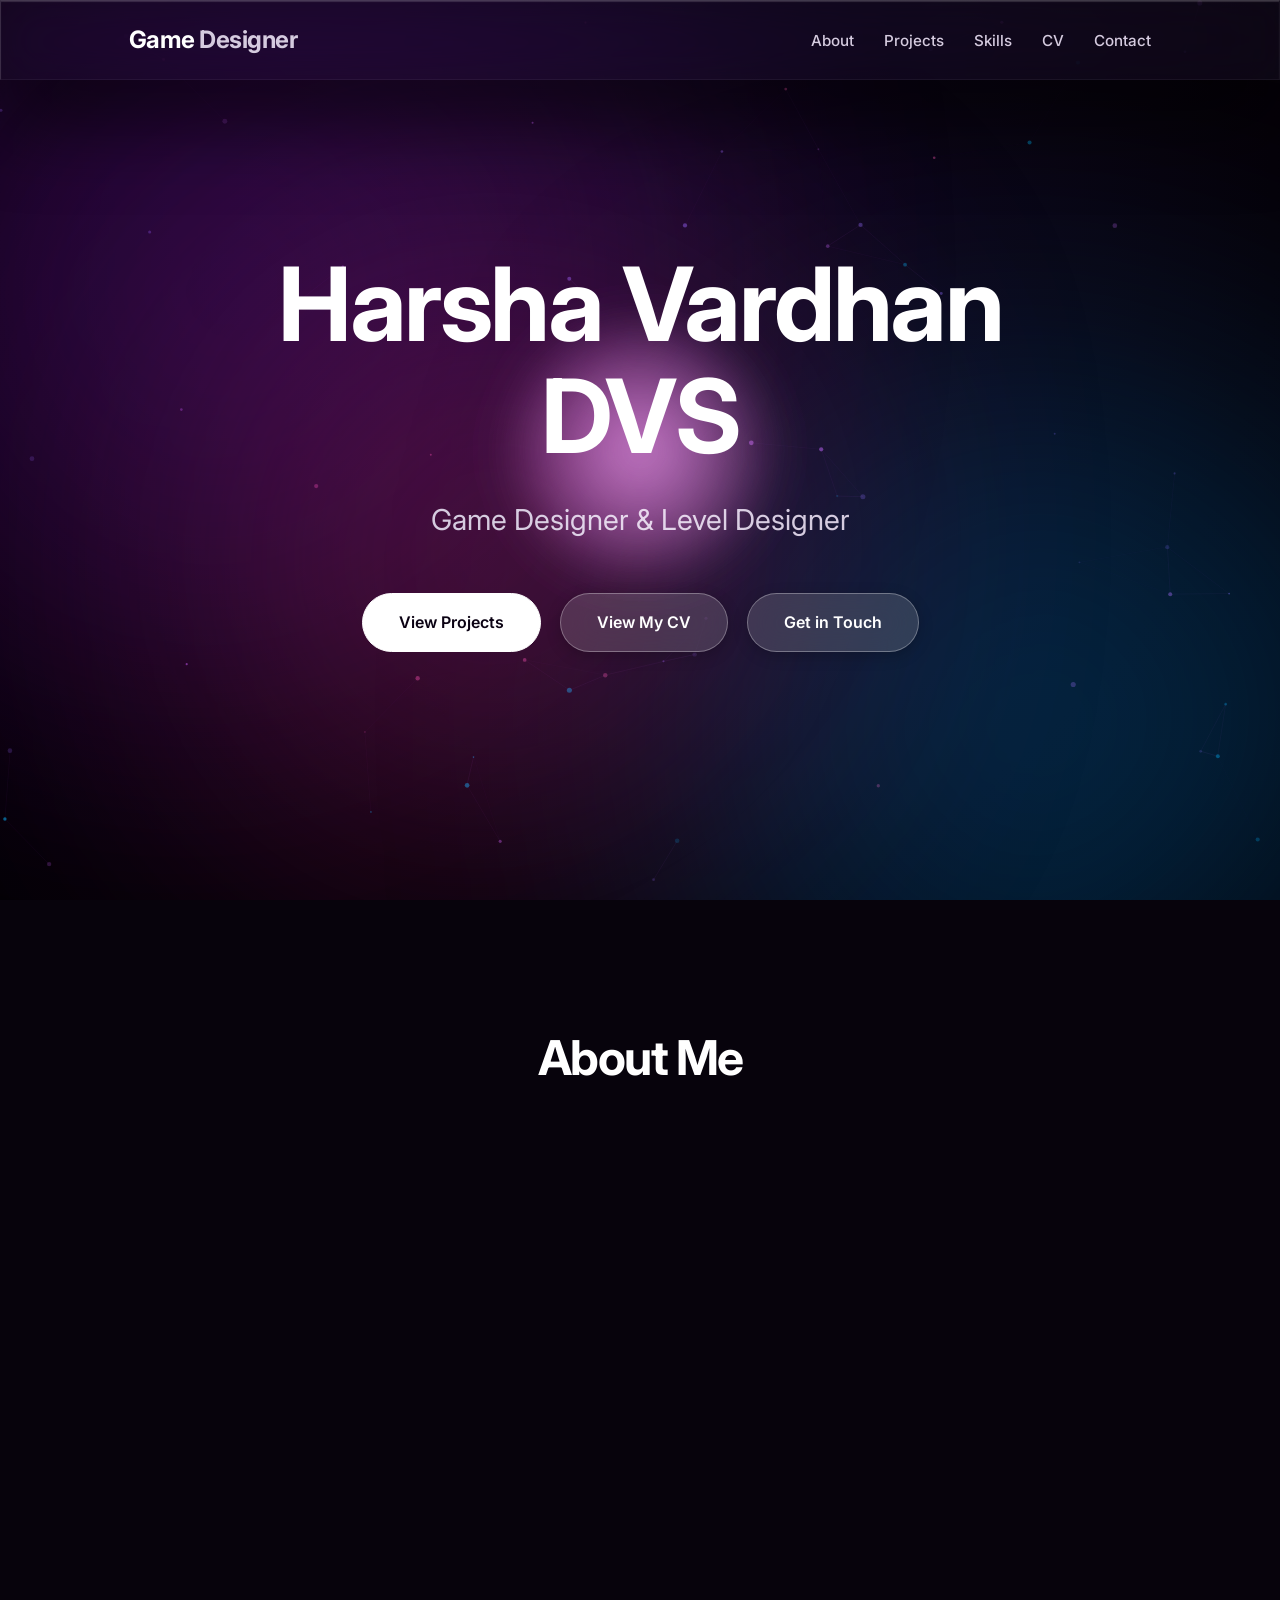
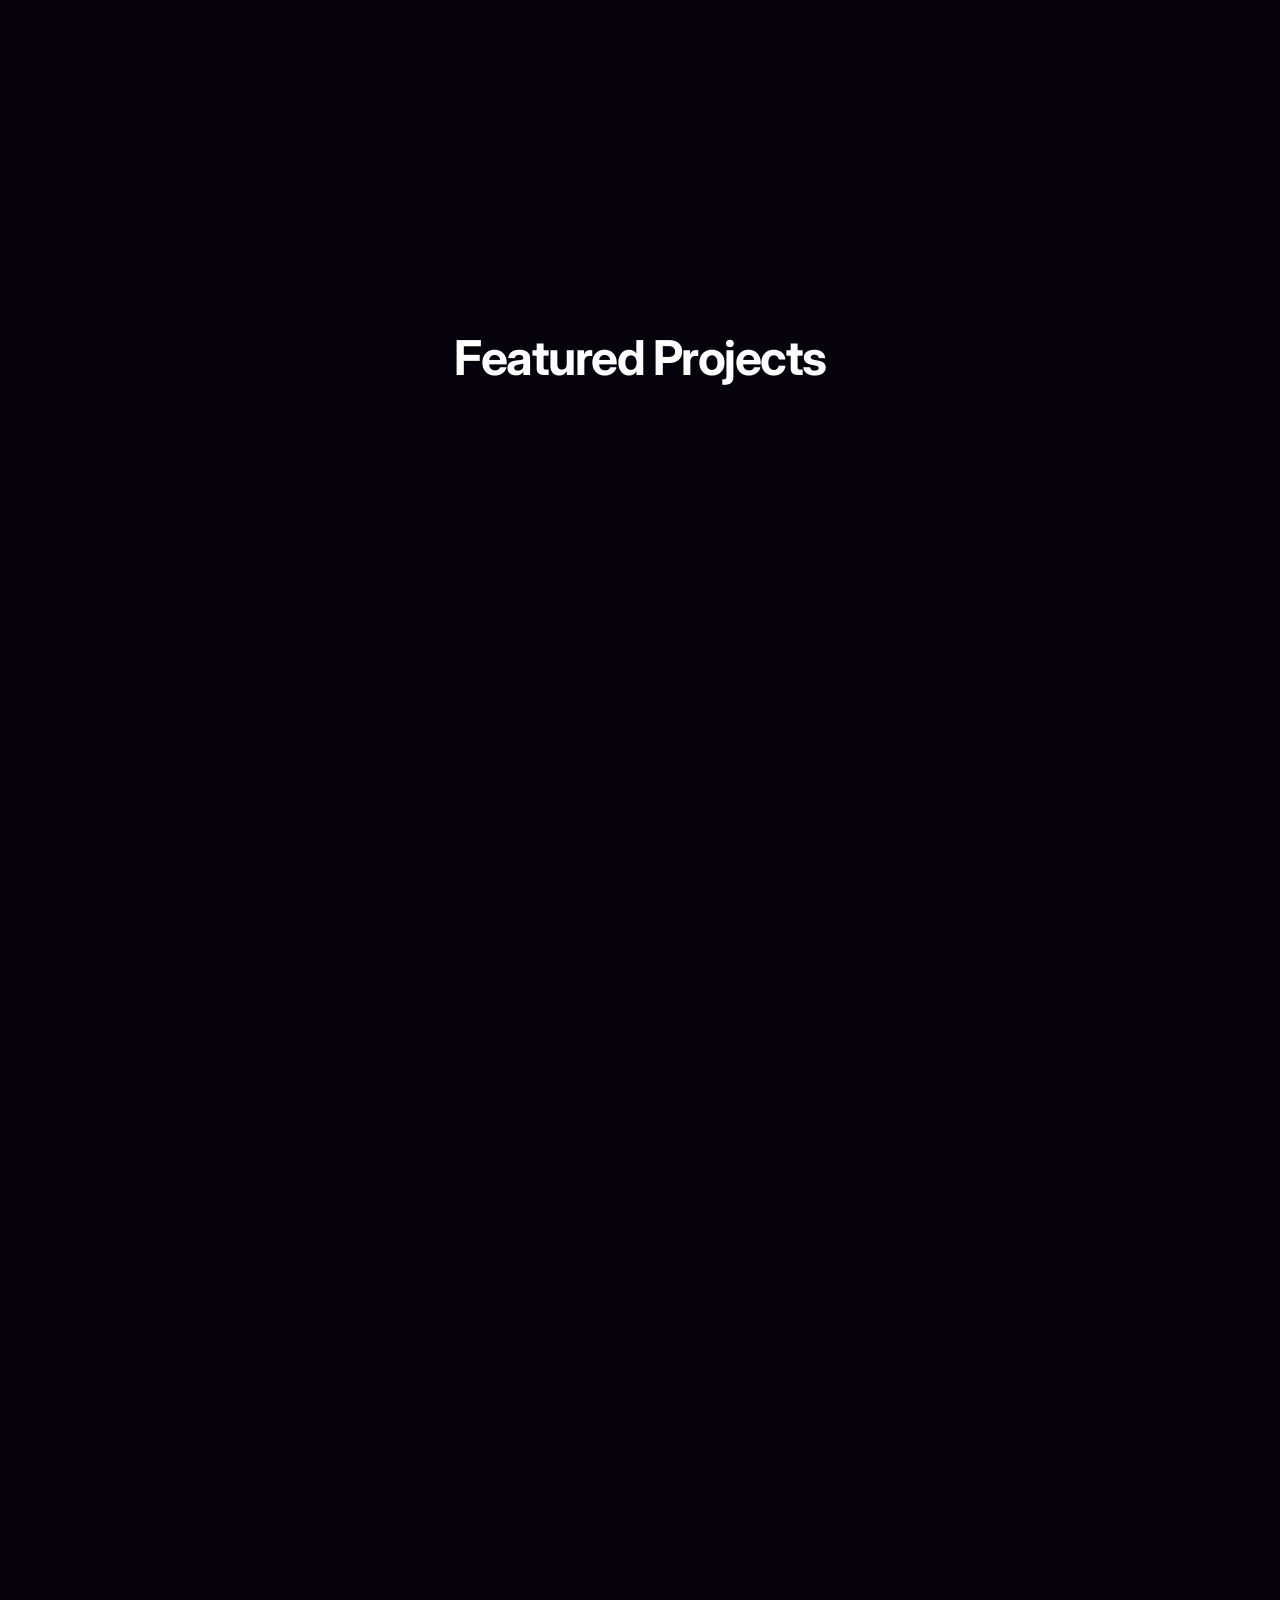
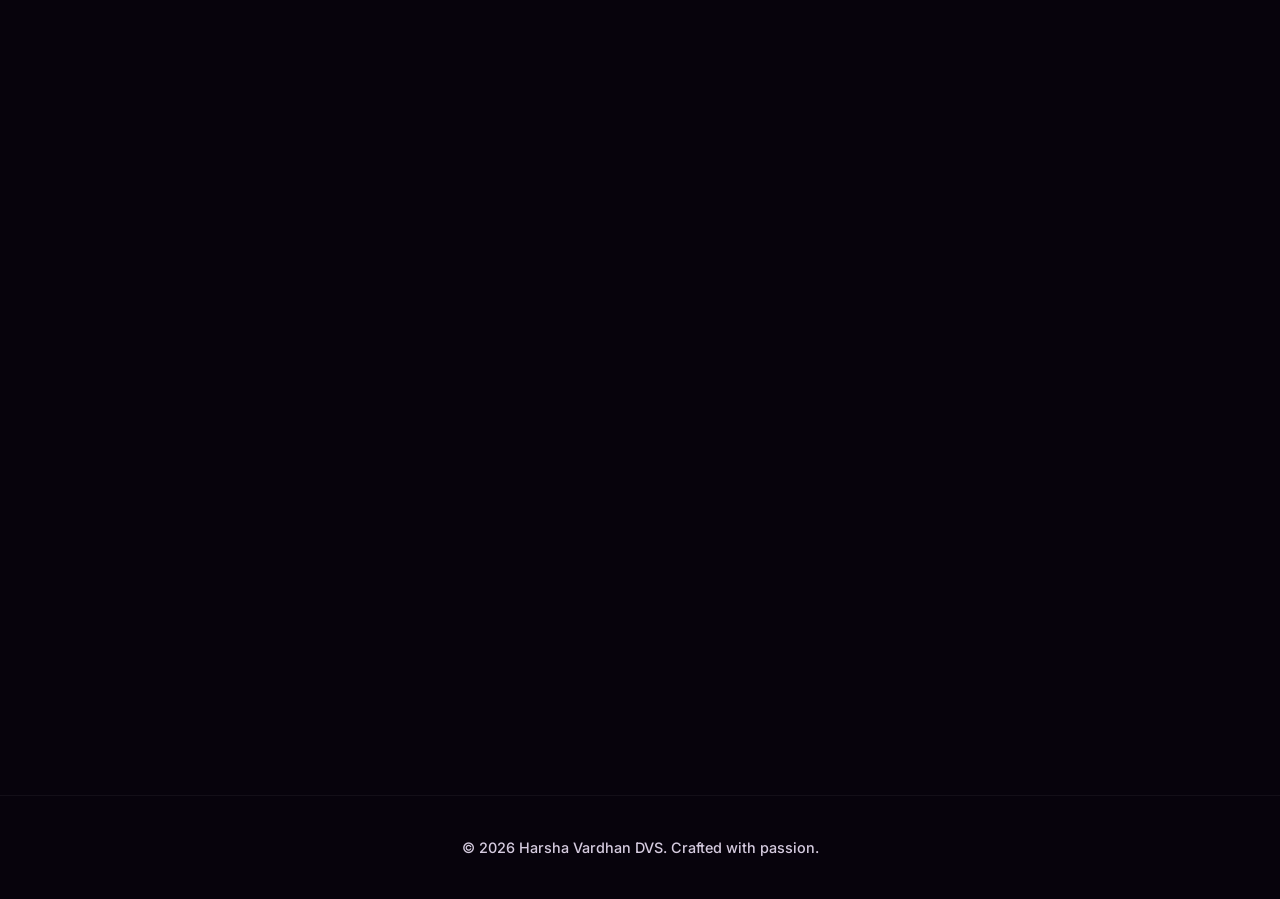
<file: index.html>
<!DOCTYPE html>
<html lang="en">
<head>
    <meta charset="UTF-8">
    <meta name="viewport" content="width=device-width, initial-scale=1.0">
    <title>Harsha Vardhan DVS - Game Designer Portfolio</title>
    <meta name="description" content="Professional portfolio of Harsha Vardhan DVS, Game Designer & Developer.">
    <!-- Clean minimal typography -->
    <link rel="preconnect" href="https://fonts.googleapis.com">
    <link rel="preconnect" href="https://fonts.gstatic.com" crossorigin>
    <link href="https://fonts.googleapis.com/css2?family=Inter:wght@200;300;400;500;600;700;800&display=swap" rel="stylesheet">
    <link rel="stylesheet" href="style.css">
    <script src="script.js" defer></script>
</head>
<body>
    <!-- Dynamic Live Background Theme -->
    <div class="bg-abstract">
        <canvas id="live-bg-canvas"></canvas>
        <div class="blob blob-1"></div>
        <div class="blob blob-2"></div>
        <div class="blob blob-3"></div>
    </div>

    <!-- Navigation -->
    <nav class="navbar glass">
        <div class="nav-content">
            <a href="#" class="logo">Game<span> Designer</span></a>
            <ul class="nav-links">
                <li><a href="#about">About</a></li>
                <li><a href="#projects">Projects</a></li>
                <li><a href="#skills">Skills</a></li>
                <li><a href="#cv">CV</a></li>
                <li><a href="#contact">Contact</a></li>
            </ul>
        </div>
    </nav>

    <!-- Main Content -->
    <main>
        <!-- Hero Section -->
        <section id="hero" class="hero-section">
            <div class="hero-content">
                <h1 class="title">Harsha Vardhan DVS</h1>
                <h2 class="subtitle">Game Designer &amp; Level Designer</h2>
                <div class="hero-cta">
                    <a href="#projects" class="btn btn-primary">View Projects</a>
                    <a href="#cv" class="btn btn-secondary">View My CV</a>
                    <a href="#contact" class="btn btn-secondary">Get in Touch</a>
                </div>
            </div>
        </section>

        <!-- About Section -->
        <section id="about" class="about-section">
            <div class="about-container">
                <h2 class="section-title">About Me</h2>
                <div class="about-content glass reveal">
                    <p>Hey there, I'm Harsha! I'm a Game Designer who truly loves bringing imaginary worlds to life. For me, there's nothing quite like the feeling of sculpting an engaging level or designing a core game mechanic that finally "clicks" and feels incredibly satisfying to play.</p>
                    <p>I thrive on turning creative ideas into tangible systems. Whether I'm sketching out a detailed Game Design Document or relentlessly iterating to get a level layout just right, my goal is always the same: creating unforgettable experiences for the player.</p>
                    <div class="about-stats">
                        <div class="stat-item">
                            <span class="stat-number">1+</span>
                            <span class="stat-label">Years Experience</span>
                        </div>
                        <div class="stat-item">
                            <span class="stat-number">3+</span>
                            <span class="stat-label">Featured Projects</span>
                        </div>
                    </div>
                </div>
            </div>
        </section>

        <!-- Projects Section -->
        <section id="projects" class="projects-section">
            <h2 class="section-title">Featured Projects</h2>
            <div class="projects-grid">
                <!-- Project 1: Rogue Doodles -->
                <div class="project-card glass reveal">
                    <div class="project-img">
                        
                    </div>
                    <div class="project-info">
                        <h3>Rogue Doodles</h3>
                        <p class="project-role">2D Concept Artist, Designer</p>
                        <p class="project-desc">A charming, character-driven aesthetic adventure. Focused on creative expression, unique art styles, and quirky design.</p>
                        <div class="project-card-actions">
                            <button onclick="openModal('modal-rogue')" class="btn btn-primary btn-sm">View Details</button>
                        </div>
                    </div>
                </div>

                <!-- Project 2: Road To Ninja -->
                <div class="project-card glass reveal" style="transition-delay: 0.1s;">
                    <div class="project-img">
                        <a href="https://itiskiruhere.itch.io/road-to-ninja" target="_blank" rel="noopener noreferrer" title="Play Road to Ninja on Itch.io">
                            <img src="assets/image.png" alt="Road To Ninja">
                        </a>
                    </div>
                    <div class="project-info">
                        <h3>Road To Ninja</h3>
                        <p class="project-role">Game Designer, Level Designer, Systems Designer</p>
                        <p class="project-desc">An intense action-adventure journey. Crafted complex level layouts, progression systems, and balanced combat mechanics.</p>
                        <div class="project-card-actions">
                            <button onclick="openModal('modal-ninja')" class="btn btn-primary btn-sm">View Details</button>
                            <a href="https://itiskiruhere.itch.io/road-to-ninja" target="_blank" rel="noopener noreferrer" class="btn btn-secondary btn-sm itch-btn">
                                🎮 Play on Itch.io ↗
                            </a>
                        </div>
                    </div>
                </div>

                <!-- Project 3: Roblox Platformer -->
                <div class="project-card glass reveal" style="transition-delay: 0.2s;">
                    <div class="project-img">
                        <a href="https://ro.blox.com/Ebh5?af_dp=roblox%3A%2F%2Fnavigation%2Fgame_details%3FgameId%3D10434198708&af_web_dp=https%3A%2F%2Fwww.roblox.com%2Fgames%2F90443095246234" target="_blank" rel="noopener noreferrer" title="Play on Roblox">
                            <img src="assets/Roblox%20Images/Screenshot%202026-10-07%20223259.png" alt="Roblox Platformer">
                        </a>
                    </div>
                    <div class="project-info">
                        <h3>Roblox Platformer</h3>
                        <p class="project-role">Game Designer, Level Designer</p>
                        <p class="project-desc">A fast-paced platforming experience crafted in Roblox Studio. Designed engaging obstacle courses and dynamic mechanics.</p>
                        <div class="project-card-actions">
                            <button onclick="openModal('modal-roblox')" class="btn btn-primary btn-sm">View Details</button>
                            <a href="https://ro.blox.com/Ebh5?af_dp=roblox%3A%2F%2Fnavigation%2Fgame_details%3FgameId%3D10434198708&af_web_dp=https%3A%2F%2Fwww.roblox.com%2Fgames%2F90443095246234" target="_blank" rel="noopener noreferrer" class="btn btn-secondary btn-sm roblox-btn">
                                🟥 Play on Roblox ↗
                            </a>
                        </div>
                    </div>
                </div>
            </div>
        </section>

        <!-- Skills Section -->
        <section id="skills" class="skills-section">
            <h2 class="section-title reveal">Skills &amp; Expertise</h2>
            <div class="skills-container">
                <div class="skills-category glass reveal" style="transition-delay: 0s;">
                    <h3>Game Engines</h3>
                    <ul class="skills-list">
                        <li>Unity 3D</li>
                        <li>Unreal Engine 5</li>
                        <li>Roblox Studio</li>
                    </ul>
                </div>
                <div class="skills-category glass reveal" style="transition-delay: 0.1s;">
                    <h3>Design &amp; Documentation</h3>
                    <ul class="skills-list">
                        <li>System Design &amp; Balancing</li>
                        <li>Level &amp; Spatial Design</li>
                        <li>Game Design Documents (GDD)</li>
                    </ul>
                </div>
            </div>
        </section>

        <!-- CV / Resume Section -->
        <section id="cv" class="cv-section">
            <div class="cv-container">
                <h2 class="section-title reveal">Curriculum Vitae</h2>
                <p class="cv-subtitle reveal">Harsha Vardhan DVS &mdash; Game Designer &amp; Level Designer</p>

                <div class="cv-actions reveal">
                    <a href="assets/DVS%20Harsha%20Vardhan%20%20Resume.pdf" download="DVS_Harsha_Vardhan_Resume.pdf" class="btn btn-primary">
                        <svg width="18" height="18" viewBox="0 0 24 24" fill="none" stroke="currentColor" stroke-width="2.5" style="vertical-align: middle; margin-right: 6px;"><path d="M21 15v4a2 2 0 0 1-2 2H5a2 2 0 0 1-2-2v-4"/><polyline points="7 10 12 15 17 10"/><line x1="12" y1="15" x2="12" y2="3"/></svg>
                        Download PDF Resume
                    </a>
                    <a href="assets/DVS%20Harsha%20Vardhan%20%20Resume.pdf" target="_blank" rel="noopener noreferrer" class="btn btn-secondary">
                        <svg width="18" height="18" viewBox="0 0 24 24" fill="none" stroke="currentColor" stroke-width="2.5" style="vertical-align: middle; margin-right: 6px;"><path d="M18 13v6a2 2 0 0 1-2 2H5a2 2 0 0 1-2-2V8a2 2 0 0 1 2-2h6"/><polyline points="15 3 21 3 21 9"/><line x1="10" y1="14" x2="21" y2="3"/></svg>
                        View Full PDF ↗
                    </a>
                </div>

                <div class="cv-grid">
                    <!-- Left Column: Interactive PDF Preview Container -->
                    <div class="cv-preview-card glass reveal">
                        <div class="cv-preview-header">
                            <div class="cv-dots">
                                <span class="dot red"></span>
                                <span class="dot yellow"></span>
                                <span class="dot green"></span>
                            </div>
                            <span class="cv-filename">DVS Harsha Vardhan Resume.pdf</span>
                        </div>
                        <div class="cv-embed-container">
                            <iframe src="assets/DVS%20Harsha%20Vardhan%20%20Resume.pdf#toolbar=0" title="Harsha Vardhan Resume PDF" width="100%" height="620px">
                                <div class="pdf-fallback">
                                    <p>Your browser doesn't support direct PDF preview.</p>
                                    <a href="assets/DVS%20Harsha%20Vardhan%20%20Resume.pdf" target="_blank" class="btn btn-primary">Open PDF Document</a>
                                </div>
                            </iframe>
                        </div>
                    </div>

                    <!-- Right Column: Personal Design Overview -->
                    <div class="cv-summary-card glass reveal" style="transition-delay: 0.15s;">
                        <div class="cv-human-header">
                            <h3>Design Philosophy &amp; Practice</h3>
                            <span class="cv-status-dot"></span>
                        </div>

                        <div class="cv-human-content">
                            <p class="cv-lead-text">
                                As a Game Designer &amp; Level Designer, I bridge the gap between creative vision and executable mechanics. I focus on sculpting level pacing, verticality, movement feel, and gameplay flow that keeps players immersed.
                            </p>

                            <div class="cv-craft-section">
                                <h4>What I Do</h4>
                                <ul class="cv-craft-list">
                                    <li><strong>Level &amp; Spatial Design:</strong> Crafting intuitive environments, line-of-sight cues, combat encounter blockouts, and verticality flow.</li>
                                    <li><strong>Mechanics &amp; Systems Tuning:</strong> Balancing player progression loops, movement dynamics, and game economy values.</li>
                                    <li><strong>GDD Specification:</strong> Writing comprehensive Game Design Documents, logic flow diagrams, and feature specs ready for programming teams.</li>
                                </ul>
                            </div>
                        </div>
                    </div>
                </div>
            </div>
        </section>

        <!-- Contact Section -->
        <section id="contact" class="contact-section">
            <div class="contact-container glass reveal">
                <h2 class="section-title">Let's Connect</h2>
                <p class="contact-text">Currently open for new opportunities to craft amazing games.</p>
                <a href="mailto:dvsharsha1024@gmail.com" class="btn btn-primary">Email Me</a>
                <a href="https://www.linkedin.com/in/harsha-vardhan-dvs-038a6a395" target="_blank" rel="noopener noreferrer" class="btn btn-secondary">LinkedIn</a>
            </div>
        </section>
        
    </main>
    <footer class="footer">
        <p>&copy; 2026 Harsha Vardhan DVS. Crafted with passion.</p>
    </footer>

    <!-- Modals -->
    <!-- Modal 1: Rogue Doodles -->
    <div id="modal-rogue" class="modal-overlay" onclick="closeModal(event, 'modal-rogue')">
        <div class="modal-content glass">
            <span class="close-btn" onclick="closeModal(event, 'modal-rogue')">&times;</span>
            <h2 class="section-title" style="margin-bottom: 20px;">Rogue Doodles</h2>
            <p class="project-role" style="text-align: center;">2D Concept Artist, Designer</p>
            <p class="modal-desc" style="text-align: center;">A deep dive into the creative process of Rogue Doodles. The art direction was focused on hand-drawn, sketch-like visuals combined with fluid 2D rigs. Here are some early concepts and placeholder environments.</p>
            <div class="gallery-wrapper">
                <button class="gallery-btn prev" onclick="scrollGallery(-1, this)">&lsaquo;</button>
                <div class="modal-gallery">
                    <img src="assets/Main Character.png" alt="Main Character">
                    <img src="assets/Balloon Enemy.png" alt="Balloon Enemy">
                    <img src="assets/Cursed Chalk Monster.png" alt="Cursed Chalk Monster">
                    <img src="assets/Sad Sand Castle Enemy.png" alt="Sad Sand Castle Enemy">
                    <img src="assets/Chalk Hand Gun.png" alt="Chalk Hand Gun">
                    <img src="assets/Ink Blob.png" alt="Ink Blob">
                    <img src="assets/Ink or Paint Brush.png" alt="Ink or Paint Brush">
                    <img src="assets/Mop Weapon.png" alt="Mop Weapon">
                    <img src="assets/Pencil Weapon.png" alt="Pencil Weapon">
                    <img src="assets/Large Experience Orb.png" alt="Large Experience Orb">
                    <img src="assets/Medium Experience Orb.png" alt="Medium Experience Orb">
                </div>
                <button class="gallery-btn next" onclick="scrollGallery(1, this)">&rsaquo;</button>
            </div>
        </div>
    </div>

    <!-- Modal 2: Road to Ninja -->
    <div id="modal-ninja" class="modal-overlay" onclick="closeModal(event, 'modal-ninja')">
        <div class="modal-content glass">
            <span class="close-btn" onclick="closeModal(event, 'modal-ninja')">&times;</span>
            <h2 class="section-title" style="margin-bottom: 15px;">Road To Ninja</h2>
            <p class="project-role" style="text-align: center;">Game Designer, Level Designer, Systems Designer</p>
            <p class="modal-desc" style="text-align: center;">An intense action-adventure journey. Crafted complex level layouts, progression systems, and balanced combat mechanics. Level design prioritized vertical movement flow and dynamic enemy encounters.</p>
            
            <div class="modal-cta-box" style="text-align: center; margin-bottom: 30px;">
                <a href="https://itiskiruhere.itch.io/road-to-ninja" target="_blank" rel="noopener noreferrer" class="btn btn-primary itch-modal-btn">
                    🎮 Play Road to Ninja on Itch.io ↗
                </a>
            </div>

            <div class="gallery-wrapper">
                <button class="gallery-btn prev" onclick="scrollGallery(-1, this)">&lsaquo;</button>
                <div class="modal-gallery">
                    <img src="assets/Screenshot_2026-02-18_204250.png" alt="Screenshot 1">
                    <img src="assets/Screenshot_2026-02-18_204257.png" alt="Screenshot 2">
                    <img src="assets/Screenshot_2026-02-18_204302.png" alt="Screenshot 3">
                    <img src="assets/Screenshot_2026-02-18_204312.png" alt="Screenshot 4">
                    <img src="assets/Screenshot_2026-02-18_204314.png" alt="Screenshot 5">
                    <img src="assets/Screenshot_2026-02-18_204324.png" alt="Screenshot 6">
                    <img src="assets/Screenshot_2026-02-18_204332.png" alt="Screenshot 7">
                </div>
                <button class="gallery-btn next" onclick="scrollGallery(1, this)">&rsaquo;</button>
            </div>
        </div>
    </div>

    <!-- Modal 3: Roblox Platformer -->
    <div id="modal-roblox" class="modal-overlay" onclick="closeModal(event, 'modal-roblox')">
        <div class="modal-content glass">
            <span class="close-btn" onclick="closeModal(event, 'modal-roblox')">&times;</span>
            <h2 class="section-title" style="margin-bottom: 15px;">Roblox Platformer</h2>
            <p class="project-role" style="text-align: center;">Game Designer, Level Designer</p>
            <p class="modal-desc" style="text-align: center;">A fast-paced platforming experience crafted entirely within Roblox Studio. Detailed breakdown of level design, obstacle layout, and pacing.</p>
            
            <div class="modal-cta-box" style="text-align: center; margin-bottom: 30px;">
                <a href="https://ro.blox.com/Ebh5?af_dp=roblox%3A%2F%2Fnavigation%2Fgame_details%3FgameId%3D10434198708&af_web_dp=https%3A%2F%2Fwww.roblox.com%2Fgames%2F90443095246234" target="_blank" rel="noopener noreferrer" class="btn btn-primary roblox-modal-btn">
                    🟥 Play Experience on Roblox ↗
                </a>
            </div>

            <div class="gallery-wrapper">
                <button class="gallery-btn prev" onclick="scrollGallery(-1, this)">&lsaquo;</button>
                <div class="modal-gallery">
                    <img src="assets/Roblox%20Images/Screenshot%202026-10-07%20223259.png" alt="Roblox Screenshot 1">
                    <img src="assets/Roblox%20Images/Screenshot%202026-10-07%20223746.png" alt="Roblox Screenshot 2">
                    <img src="assets/Roblox%20Images/Screenshot%202026-10-07%20223837.png" alt="Roblox Screenshot 3">
                    <img src="assets/Roblox%20Images/Screenshot%202026-10-07%20223959.png" alt="Roblox Screenshot 4">
                </div>
                <button class="gallery-btn next" onclick="scrollGallery(1, this)">&rsaquo;</button>
            </div>
        </div>
    </div>

    <script src="script.js"></script>
</body>
</html>
</file>
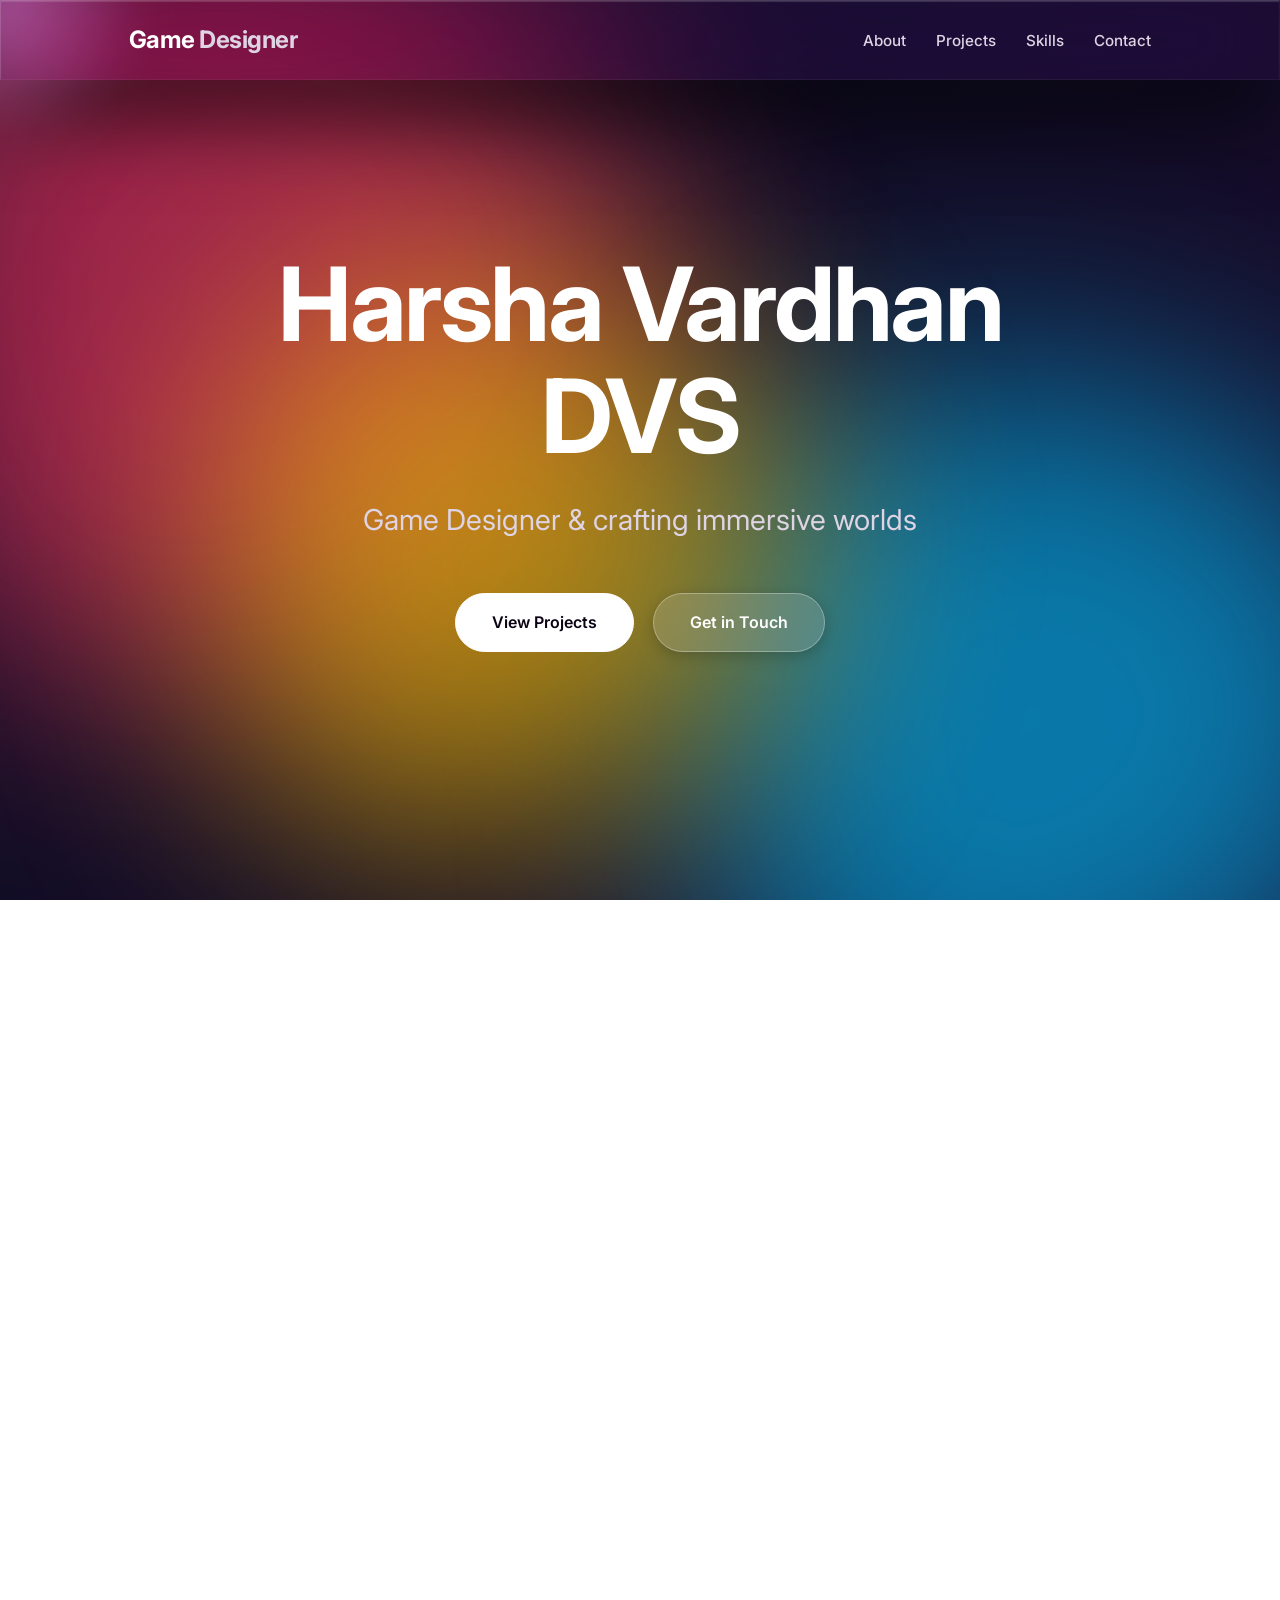
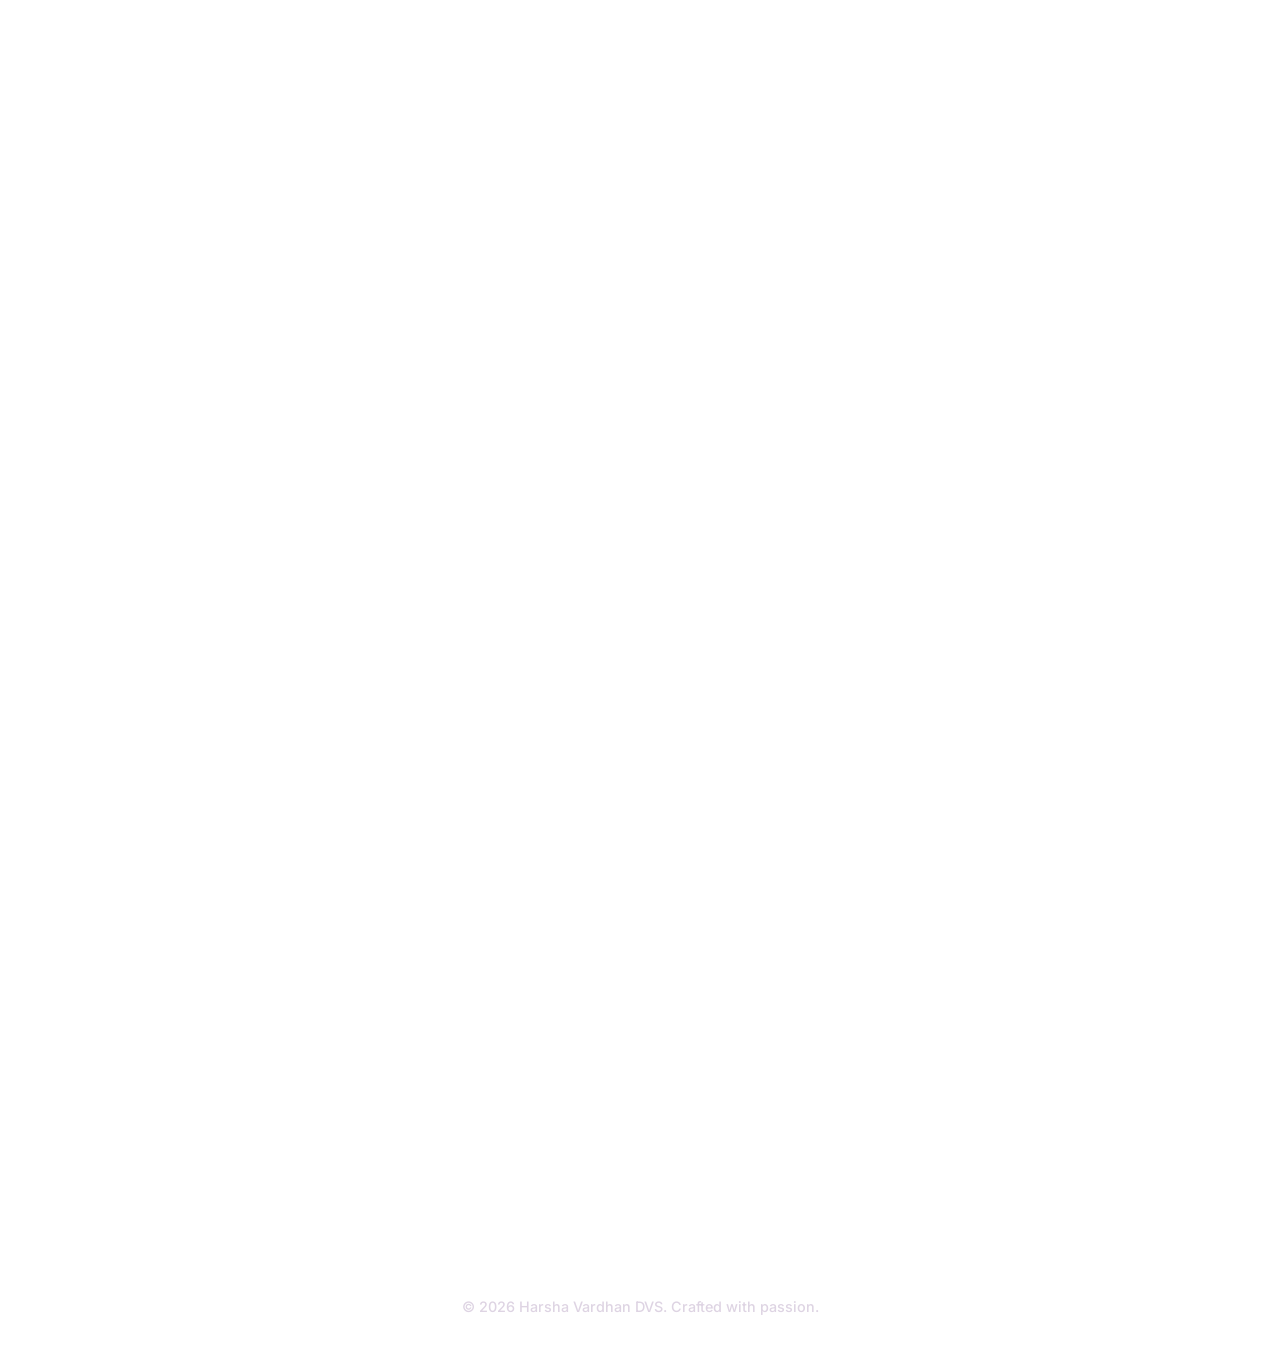
<file: game-designer-portfolio/index.html>
<!DOCTYPE html>
<html lang="en">
<head>
    <meta charset="UTF-8">
    <meta name="viewport" content="width=device-width, initial-scale=1.0">
    <title>Harsha Vardhan DVS - Game Designer</title>
    <meta name="description" content="Professional portfolio of a Game Designer & Developer.">
    <!-- Clean minimal typography -->
    <link rel="preconnect" href="https://fonts.googleapis.com">
    <link rel="preconnect" href="https://fonts.gstatic.com" crossorigin>
    <link href="https://fonts.googleapis.com/css2?family=Inter:wght@200;300;400;500;600;700&display=swap" rel="stylesheet">
    <link rel="stylesheet" href="style.css">
</head>
<body>
    <!-- Minimal Background -->
    <div class="bg-abstract">
        <div class="blob blob-1"></div>
        <div class="blob blob-2"></div>
        <div class="blob blob-3"></div>
    </div>

    <!-- Navigation -->
    <nav class="navbar glass">
        <div class="nav-content">
            <a href="#" class="logo">Game<span> Designer</span></a>
            <ul class="nav-links">
                <li><a href="#about">About</a></li>
                <li><a href="#projects">Projects</a></li>
                <li><a href="#skills">Skills</a></li>
                <li><a href="#contact">Contact</a></li>
            </ul>
        </div>
    </nav>

    <!-- Main Content -->
    <main>
        <!-- Hero Section -->
        <section id="hero" class="hero-section">
            <div class="hero-content">
                <h1 class="title">Harsha Vardhan DVS</h1>
                <h2 class="subtitle">Game Designer &amp; crafting immersive worlds</h2>
                <div class="hero-cta">
                    <a href="#projects" class="btn btn-primary">View Projects</a>
                    <a href="#contact" class="btn btn-secondary">Get in Touch</a>
                </div>
            </div>
        </section>

        <!-- About Section -->
        <section id="about" class="about-section">
            <div class="about-container">
                <h2 class="section-title">About Me</h2>
                <div class="about-content glass reveal">
                    <p>Hey there, I'm Harsha! I'm a Game Designer who truly loves bringing imaginary worlds to life. For me, there's nothing quite like the feeling of sculpting an engaging level or designing a core game mechanic that finally "clicks" and feels incredibly satisfying to play.</p>
                    <p>I thrive on turning creative ideas into tangible systems. Whether I'm sketching out a detailed Game Design Document or relentlessly iterating to get a level layout just right, my goal is always the same: creating unforgettable experiences for the player.</p>
                    <div class="about-stats">
                        <div class="stat-item">
                            <span class="stat-number">1+</span>
                            <span class="stat-label">Years Experience</span>
                        </div>
                        <div class="stat-item">
                            <span class="stat-number">2</span>
                            <span class="stat-label">Projects</span>
                        </div>
                    </div>
                </div>
            </div>
        </section>

        <!-- Projects Section -->
        <section id="projects" class="projects-section">
            <h2 class="section-title">Featured Projects</h2>
            <div class="projects-grid">
                <!-- Project 1 -->
                <div class="project-card glass reveal">
                    <div class="project-img">
                        
                    </div>
                    <div class="project-info">
                        <h3>Rogue Doodles</h3>
                        <p class="project-role">2D Concept Artist, Designer</p>
                        <p class="project-desc">A charming, character-driven aesthetic adventure. Focused on creative expression, unique art styles, and quirky design.</p>
                        <button onclick="openModal('modal-rogue')" class="btn btn-primary btn-sm">View Details</button>
                    </div>
                </div>
                <!-- Project 2 -->
                <div class="project-card glass reveal" style="transition-delay: 0.1s;">
                    <div class="project-img">
                        <img src="assets/image.png" alt="Road To Ninja">
                    </div>
                    <div class="project-info">
                        <h3>Road To Ninja</h3>
                        <p class="project-role">Game Designer, Level Designer, Systems Designer</p>
                        <p class="project-desc">An intense action-adventure journey. Crafted complex level layouts, progression systems, and balanced combat mechanics.</p>
                        <button onclick="openModal('modal-ninja')" class="btn btn-primary btn-sm">View Details</button>
                    </div>
                </div>
                <!-- Project 3 -->
                <div class="project-card glass reveal" style="transition-delay: 0.2s;">
                    <div class="project-img">
                        <img src="assets/Roblox%20Images/Screenshot%202026-10-07%20223259.png" alt="Roblox Platformer">
                    </div>
                    <div class="project-info">
                        <h3>Roblox Platformer</h3>
                        <p class="project-role">Game Designer, Level Designer</p>
                        <p class="project-desc">A fast-paced platforming experience crafted in Roblox Studio. Designed engaging obstacle courses and dynamic mechanics.</p>
                        <button onclick="openModal('modal-roblox')" class="btn btn-primary btn-sm">View Details</button>
                    </div>
                </div>
            </div>
        </section>

        <!-- Skills Section -->
        <section id="skills" class="skills-section">
            <h2 class="section-title reveal">Skills & Expertise</h2>
            <div class="skills-container">
                <div class="skills-category glass reveal" style="transition-delay: 0s;">
                    <h3>Game Engines</h3>
                    <ul class="skills-list">
                        <li>Unity 3D</li>
                        <li>Unreal Engine 5</li>
                    </ul>
                </div>
                <!-- Programming tab removed -->
                <div class="skills-category glass reveal" style="transition-delay: 0.1s;">
                    <h3>Design & Documentation</h3>
                    <ul class="skills-list">
                        <li>System Design</li>
                        <li>Level Design</li>
                        <li>Game Design Documents</li>
                    </ul>
                </div>
            </div>
        </section>

        <!-- Contact Section -->
        <section id="contact" class="contact-section">
            <div class="contact-container glass reveal">
                <h2 class="section-title">Let's Connect</h2>
                <p class="contact-text">Currently open for new opportunities to craft amazing games.</p>
                <a href="mailto:dvsharsha1024@gmail.com" class="btn btn-primary">Email Me</a>
                <a href="https://www.linkedin.com/in/harsha-vardhan-dvs-038a6a395" target="_blank" rel="noopener noreferrer" class="btn btn-secondary">LinkedIn</a>
            </div>
        </section>
        
    </main>
    <footer class="footer">
        <p>&copy; 2026 Harsha Vardhan DVS. Crafted with passion.</p>
    </footer>

    <!-- Modals -->
    <div id="modal-rogue" class="modal-overlay" onclick="closeModal(event, 'modal-rogue')">
        <div class="modal-content glass">
            <span class="close-btn" onclick="closeModal(event, 'modal-rogue')">&times;</span>
            <h2 class="section-title" style="margin-bottom: 20px;">Rogue Doodles</h2>
            <p class="project-role" style="text-align: center;">2D Concept Artist, Designer</p>
            <p class="modal-desc" style="text-align: center;">A deep dive into the creative process of Rogue Doodles. The art direction was focused on hand-drawn, sketch-like visuals combined with fluid 2D rigs. Here are some early concepts and placeholder environments.</p>
            <div class="gallery-wrapper">
                <button class="gallery-btn prev" onclick="scrollGallery(-1, this)">&lsaquo;</button>
                <div class="modal-gallery">
                    <img src="assets/Main Character.png" alt="Main Character">
                    <img src="assets/Balloon Enemy.png" alt="Balloon Enemy">
                    <img src="assets/Cursed Chalk Monster.png" alt="Cursed Chalk Monster">
                    <img src="assets/Sad Sand Castle Enemy.png" alt="Sad Sand Castle Enemy">
                    <img src="assets/Chalk Hand Gun.png" alt="Chalk Hand Gun">
                    <img src="assets/Ink Blob.png" alt="Ink Blob">
                    <img src="assets/Ink or Paint Brush.png" alt="Ink or Paint Brush">
                    <img src="assets/Mop Weapon.png" alt="Mop Weapon">
                    <img src="assets/Pencil Weapon.png" alt="Pencil Weapon">
                    <img src="assets/Large Experience Orb.png" alt="Large Experience Orb">
                    <img src="assets/Medium Experience Orb.png" alt="Medium Experience Orb">
                </div>
                <button class="gallery-btn next" onclick="scrollGallery(1, this)">&rsaquo;</button>
            </div>
        </div>
    </div>

    <div id="modal-ninja" class="modal-overlay" onclick="closeModal(event, 'modal-ninja')">
        <div class="modal-content glass">
            <span class="close-btn" onclick="closeModal(event, 'modal-ninja')">&times;</span>
            <h2 class="section-title" style="margin-bottom: 20px;">Road To Ninja</h2>
            <p class="project-role" style="text-align: center;">Game Designer, Level Designer, Systems Designer</p>
            <p class="modal-desc" style="text-align: center;">An intense action-adventure journey. Crafted complex level layouts, progression systems, and balanced combat mechanics. Level design prioritized vertical movement flow and dynamic enemy encounters.</p>
            <div class="gallery-wrapper">
                <button class="gallery-btn prev" onclick="scrollGallery(-1, this)">&lsaquo;</button>
                <div class="modal-gallery">
                    <img src="assets/Screenshot_2026-02-18_204250.png" alt="Screenshot 1">
                    <img src="assets/Screenshot_2026-02-18_204257.png" alt="Screenshot 2">
                    <img src="assets/Screenshot_2026-02-18_204302.png" alt="Screenshot 3">
                    <img src="assets/Screenshot_2026-02-18_204312.png" alt="Screenshot 4">
                    <img src="assets/Screenshot_2026-02-18_204314.png" alt="Screenshot 5">
                    <img src="assets/Screenshot_2026-02-18_204324.png" alt="Screenshot 6">
                    <img src="assets/Screenshot_2026-02-18_204332.png" alt="Screenshot 7">
                </div>
                <button class="gallery-btn next" onclick="scrollGallery(1, this)">&rsaquo;</button>
            </div>
        </div>
    </div>

    <div id="modal-roblox" class="modal-overlay" onclick="closeModal(event, 'modal-roblox')">
        <div class="modal-content glass">
            <span class="close-btn" onclick="closeModal(event, 'modal-roblox')">&times;</span>
            <h2 class="section-title" style="margin-bottom: 20px;">Roblox Platformer</h2>
            <p class="project-role" style="text-align: center;">Game Designer, Level Designer</p>
            <p class="modal-desc" style="text-align: center;">A fast-paced platforming experience crafted entirely within Roblox Studio. Detailed breakdown of level design, obstacle layout, and pacing to follow.</p>
            <div class="gallery-wrapper">
                <button class="gallery-btn prev" onclick="scrollGallery(-1, this)">&lsaquo;</button>
                <div class="modal-gallery">
                    <img src="assets/Roblox%20Images/Screenshot%202026-10-07%20223259.png" alt="Roblox Screenshot 1">
                    <img src="assets/Roblox%20Images/Screenshot%202026-10-07%20223746.png" alt="Roblox Screenshot 2">
                    <img src="assets/Roblox%20Images/Screenshot%202026-10-07%20223837.png" alt="Roblox Screenshot 3">
                    <img src="assets/Roblox%20Images/Screenshot%202026-10-07%20223959.png" alt="Roblox Screenshot 4">
                </div>
                <button class="gallery-btn next" onclick="scrollGallery(1, this)">&rsaquo;</button>
            </div>
        </div>
    </div>

    <script src="script.js"></script>
</body>
</html>
</file>
<file: style.css>
@charset "UTF-8";

/* style.css - Premium Glassmorphism & Ambient Live Theme */
:root {
    --bg-color: #07030c;
    --text-main: #ffffff;
    --text-muted: #d5cbdf;
    --apple-blue: #cc66ff;
    
    /* Eye-friendly Ambient Theme Lights */
    --blob1-color: #661199;
    --blob2-color: #0066aa;
    --blob3-color: #aa2266;
    
    /* Refined Eye-Friendly Glass Formula */
    --glass-bg: rgba(22, 14, 34, 0.48); 
    --glass-border: rgba(255, 255, 255, 0.08);
    --blur-val: blur(24px) saturate(140%);
    
    --font-heading: 'Inter', -apple-system, BlinkMacSystemFont, sans-serif;
    --font-body: 'Inter', -apple-system, BlinkMacSystemFont, sans-serif;
    
    /* Smooth interactive transition curve */
    --smooth-easing: cubic-bezier(0.16, 1, 0.3, 1); 
}

* {
    margin: 0;
    padding: 0;
    box-sizing: border-box;
}

html {
    scroll-behavior: smooth;
}

body {
    background-color: var(--bg-color);
    color: var(--text-main);
    font-family: var(--font-body);
    font-weight: 500;
    overflow-x: hidden;
    line-height: 1.6;
    font-size: 1.05rem;
body {
    background-color: var(--bg-color);
    color: var(--text-main);
    font-family: var(--font-body);
    font-weight: 500;
    overflow-x: hidden;
    line-height: 1.6;
    font-size: 1.05rem;
}

/* Base dark obsidian backdrop - Instant Zero-Delay Load */
.bg-abstract {
    position: fixed;
    top: 0;
    left: 0;
    width: 100vw;
    height: 100vh;
    z-index: -2;
    overflow: hidden;
    background: radial-gradient(ellipse at 50% 20%, #110820 0%, #060209 70%, #030105 100%);
    transform: translateZ(0);
}

#live-bg-canvas {
    position: absolute;
    top: 0;
    left: 0;
    width: 100%;
    height: 100%;
    pointer-events: none;
    z-index: -1;
    transform: translateZ(0);
}

/* Smooth ambient glow lights */
.blob {
    position: absolute;
    filter: blur(140px);
    opacity: 0.35; 
    border-radius: 40% 60% 70% 30% / 40% 50% 60% 50%;
    animation: float 25s infinite alternate cubic-bezier(0.4, 0, 0.2, 1), morph 15s infinite ease-in-out;
    will-change: transform, border-radius;
    transform: translateZ(0);
}

.blob-1 {
    width: 60vw;
    height: 60vw;
    background: var(--blob1-color);
    top: -10%;
    left: -10%;
}

.blob-2 {
    width: 55vw;
    height: 55vw;
    background: var(--blob2-color);
    bottom: -20%;
    right: -10%;
    animation-delay: -5s;
}

.blob-3 {
    width: 45vw;
    height: 45vw;
    background: var(--blob3-color);
    top: 30%;
    left: 40%;
    transform: translateX(-50%);
    animation-delay: -10s;
}

@keyframes float {
    0% { transform: translate(0, 0) scale(1); }
    100% { transform: translate(60px, 60px) scale(1.1); }
}

@keyframes morph {
    0%, 100% { border-radius: 40% 60% 70% 30% / 40% 50% 60% 50%; }
    34% { border-radius: 70% 30% 50% 50% / 30% 30% 70% 70%; }
    67% { border-radius: 100% 60% 60% 100% / 100% 100% 60% 60%; }
}

/* iOS 26 Cursor Hover Glow */
/* It sits strictly beneath the glass to be refracted by the backdrop-filter */
.cursor-glow {
    position: fixed;
    top: -200px;
    left: -200px;
    width: 400px;
    height: 400px;
    background: radial-gradient(circle closest-side, rgba(238, 130, 238, 0.5), transparent 70%);
    border-radius: 50%;
    pointer-events: none;
    z-index: 999; 
    filter: blur(20px);
    will-change: transform;
    mix-blend-mode: screen;
}

/* Signature iOS 26 Glassmorphism utility */
.glass {
    background: var(--glass-bg);
    backdrop-filter: var(--blur-val);
    -webkit-backdrop-filter: var(--blur-val);
    border: 1px solid rgba(255, 255, 255, 0.1);
    border-top: 1px solid rgba(255, 255, 255, 0.2);
    border-left: 1px solid rgba(255, 255, 255, 0.15);
    border-right: 1px solid rgba(255, 255, 255, 0.05);
    border-bottom: 1px solid transparent;
    box-shadow: 0 40px 80px rgba(0, 0, 0, 0.6), 
                inset 0 1px 1px rgba(255, 255, 255, 0.15);
}

/* Typography & Layout */
section {
    min-height: 100vh;
    padding: 120px 10%;
    display: flex;
    align-items: center;
}

/* Navbar */
.navbar {
    position: fixed;
    top: 0;
    width: 100%;
    height: 80px;
    z-index: 100;
    display: flex;
    justify-content: center;
    border-bottom: 1px solid rgba(255, 255, 255, 0.05);
}

.nav-content {
    width: 80%;
    max-width: 1400px;
    display: flex;
    justify-content: space-between;
    align-items: center;
    height: 100%;
}

.logo {
    font-size: 1.5rem;
    font-weight: 700;
    color: var(--text-main);
    text-decoration: none;
    letter-spacing: -0.5px;
}

.logo span {
    color: var(--text-muted);
}

.nav-links {
    display: flex;
    list-style: none;
    gap: 30px;
}

.nav-links a {
    color: var(--text-muted);
    text-decoration: none;
    font-weight: 500;
    font-size: 0.95rem;
    transition: color 0.3s;
}

.nav-links a:hover {
    color: var(--text-main);
}

/* Hero Section */
.hero-section {
    justify-content: center;
    text-align: center;
    position: relative;
    flex-direction: column;
}

.hero-content {
    max-width: 800px;
    z-index: 2;
}

.title {
    font-size: clamp(3rem, 8vw, 6.5rem);
    font-weight: 700;
    color: var(--text-main);
    letter-spacing: -2.5px;
    line-height: 1.1;
    margin-bottom: 24px;
}

.subtitle {
    font-size: clamp(1.2rem, 3vw, 1.8rem);
    color: var(--text-muted);
    font-weight: 400;
    margin-bottom: 50px;
}

.btn {
    padding: 16px 36px;
    font-size: 1rem;
    font-family: inherit;
    font-weight: 600;
    text-decoration: none;
    border-radius: 40px; 
    transition: all 0.6s var(--smooth-easing);
    display: inline-block;
}

.btn-primary {
    background: #ffffff;
    color: #0b0213;
    border: 1px solid #ffffff;
}

.btn-primary:hover {
    background: #e2e2e2;
    transform: scale(1.05);
    box-shadow: 0 10px 20px rgba(255, 255, 255, 0.2);
}

.btn-secondary {
    background: rgba(255, 255, 255, 0.15);
    backdrop-filter: blur(20px);
    -webkit-backdrop-filter: blur(20px);
    color: var(--text-main);
    border: 1px solid rgba(255, 255, 255, 0.3);
    margin-left: 15px;
    box-shadow: 0 4px 15px rgba(0, 0, 0, 0.2);
}

.btn-secondary:hover {
    background: rgba(255, 255, 255, 0.25);
    transform: scale(1.05);
    border-color: rgba(255, 255, 255, 0.4);
    box-shadow: 0 8px 25px rgba(255, 255, 255, 0.15);
}

/* Section Titles */
.section-title {
    font-size: 3rem;
    font-weight: 700;
    margin-bottom: 60px;
    text-align: center;
    width: 100%;
    color: var(--text-main);
    letter-spacing: -1.5px;
}

/* About Section */
.about-section {
    flex-direction: column;
}

.about-container {
    max-width: 900px;
    width: 100%;
}

.about-content {
    padding: 50px;
    border-radius: 48px;
    font-size: 1.15rem;
    color: var(--text-muted);
    line-height: 1.8;
}

.about-content p {
    margin-bottom: 24px;
}

.about-stats {
    display: flex;
    justify-content: space-around;
    margin-top: 40px;
    padding-top: 40px;
    border-top: 1px solid rgba(255, 255, 255, 0.05);
}

.stat-item {
    display: flex;
    flex-direction: column;
    align-items: center;
}

.stat-number {
    font-size: 3rem;
    font-weight: 700;
    color: var(--text-main);
    letter-spacing: -1px;
    line-height: 1;
}

.stat-label {
    margin-top: 8px;
    font-size: 0.95rem;
    font-weight: 500;
    color: var(--apple-blue);
    text-transform: uppercase;
    letter-spacing: 1px;
}

/* Projects Section */
.projects-section {
    flex-direction: column;
    align-items: center;
}

.projects-grid {
    display: grid;
    grid-template-columns: repeat(auto-fit, minmax(320px, 1fr));
    gap: 40px;
    width: 100%;
    max-width: 1200px;
}

.project-card {
    border-radius: 48px; 
    overflow: hidden;
    transition: transform 0.6s var(--smooth-easing), 
                box-shadow 0.6s var(--smooth-easing), 
                border-color 0.6s var(--smooth-easing),
                background 0.6s var(--smooth-easing);
}

.project-card:hover {
    transform: scale(1.03) translateY(-6px);
    background: rgba(45, 15, 65, 0.6); 
    box-shadow: 0 40px 80px rgba(0, 0, 0, 0.8), 
                inset 0 1px 1px rgba(255, 255, 255, 0.25);
    border-color: rgba(255, 255, 255, 0.3);
}

.project-img {
    width: 100%;
    height: 240px;
    overflow: hidden;
    position: relative;
    background: var(--bg-color);
}

.project-img img {
    width: 100%;
    height: 100%;
    object-fit: cover;
    transition: transform 1s var(--smooth-easing);
    opacity: 0.95;
}

.project-card:hover .project-img img {
    transform: scale(1.08);
}

.project-info {
    padding: 30px;
}

.project-info h3 {
    font-size: 1.6rem;
    font-weight: 600;
    margin-bottom: 8px;
    letter-spacing: -0.5px;
}

.project-role {
    color: var(--apple-blue); 
    font-size: 0.9rem;
    font-weight: 600;
    margin-bottom: 15px;
    text-transform: uppercase;
    letter-spacing: 0.5px;
}

.project-desc {
    color: var(--text-muted); 
    font-size: 1rem;
    margin-bottom: 25px;
    line-height: 1.5;
}

.btn-sm {
    padding: 10px 24px;
    font-size: 0.85rem;
}

/* Skills Section */
.skills-section {
    flex-direction: column;
    min-height: auto;
    padding-bottom: 60px;
}

.skills-container {
    display: flex;
    justify-content: center;
    flex-wrap: wrap;
    gap: 30px;
    width: 100%;
    max-width: 1000px;
}

.skills-category {
    flex: 1;
    min-width: 280px;
    padding: 40px 30px;
    border-radius: 48px;
    text-align: center;
    transition: transform 0.6s var(--smooth-easing), 
                box-shadow 0.6s var(--smooth-easing),
                background 0.6s var(--smooth-easing),
                border-color 0.6s var(--smooth-easing);
}

.skills-category:hover {
    transform: scale(1.03) translateY(-6px);
    background: rgba(45, 15, 65, 0.6); 
    box-shadow: 0 40px 80px rgba(0, 0, 0, 0.8), 
                inset 0 1px 1px rgba(255, 255, 255, 0.25);
    border-color: rgba(255, 255, 255, 0.3);
}

.skills-category h3 {
    font-size: 1.3rem;
    font-weight: 600;
    color: var(--text-main);
    margin-bottom: 25px;
    letter-spacing: -0.5px;
}

.skills-list {
    list-style: none;
}

.skills-list li {
    font-size: 1.1rem;
    margin-bottom: 15px;
    color: var(--text-muted);
}

/* Contact Section & Footer */
.contact-section {
    justify-content: center;
    text-align: center;
    min-height: auto;
    padding-top: 60px;
}

.contact-container {
    padding: 60px;
    border-radius: 48px; 
    max-width: 600px;
    width: 100%;
    transition: transform 0.6s var(--smooth-easing), 
                box-shadow 0.6s var(--smooth-easing),
                background 0.6s var(--smooth-easing),
                border-color 0.6s var(--smooth-easing);
}

.contact-container:hover {
    transform: scale(1.03) translateY(-6px);
    background: rgba(45, 15, 65, 0.6); 
    box-shadow: 0 40px 80px rgba(0, 0, 0, 0.8), 
                inset 0 1px 1px rgba(255, 255, 255, 0.25);
    border-color: rgba(255, 255, 255, 0.3);
}

.contact-text {
    font-size: 1.25rem;
    margin-bottom: 40px;
    color: var(--text-muted);
}

.social-links {
    margin-top: 40px;
    display: flex;
    justify-content: center;
    gap: 20px;
}

.social-links a {
    color: var(--text-main);
    text-decoration: none;
    font-size: 1.1rem;
    font-weight: 500;
    letter-spacing: 0.5px;
    transition: color 0.3s ease;
}

.social-links a:hover {
    color: var(--apple-blue);
}

.footer {
    text-align: center;
    padding: 40px;
    border-top: 1px solid rgba(255, 255, 255, 0.05);
    background: transparent;
    color: var(--text-muted);
    font-size: 0.9rem;
}

/* Scroll Reveal Animations */
.reveal {
    opacity: 0;
    transform: translateY(50px) scale(0.96);
    transition: opacity 1s var(--smooth-easing), 
                transform 1s var(--smooth-easing);
}

.reveal.active {
    opacity: 1;
    transform: translateY(0) scale(1);
}

/* Modal Styling */
.modal-overlay {
    display: none;
    position: fixed;
    top: 0;
    left: 0;
    width: 100vw;
    height: 100vh;
    background: rgba(11, 2, 19, 0.7); /* dark overlay */
    backdrop-filter: blur(15px);
    -webkit-backdrop-filter: blur(15px);
    z-index: 2000;
    justify-content: center;
    align-items: center;
    opacity: 0;
    transition: opacity 0.4s var(--smooth-easing);
}

.modal-overlay.show {
    opacity: 1;
}

.modal-content {
    width: 90%;
    max-width: 900px;
    max-height: 90vh;
    overflow-y: auto;
    padding: 60px;
    border-radius: 48px;
    position: relative;
    transform: translateY(40px) scale(0.95);
    transition: transform 0.5s var(--smooth-easing);
}

.modal-overlay.show .modal-content {
    transform: translateY(0) scale(1);
}

.close-btn {
    position: absolute;
    top: 30px;
    right: 40px;
    font-size: 2.5rem;
    color: var(--text-muted);
    cursor: pointer;
    transition: color 0.3s;
    line-height: 1;
}

.close-btn:hover {
    color: var(--text-main);
}

.modal-desc {
    font-size: 1.15rem;
    color: var(--text-muted);
    line-height: 1.8;
    margin-bottom: 40px;
}

.gallery-wrapper {
    position: relative;
    width: 100%;
    display: flex;
    align-items: center;
}

.gallery-btn {
    position: absolute;
    top: 50%;
    transform: translateY(-50%);
    background: rgba(45, 15, 65, 0.6);
    backdrop-filter: blur(10px);
    border: 1px solid rgba(255, 255, 255, 0.2);
    color: var(--text-main);
    font-size: 2rem;
    width: 50px;
    height: 50px;
    border-radius: 50%;
    display: flex;
    justify-content: center;
    align-items: center;
    cursor: pointer;
    z-index: 10;
    transition: all 0.3s var(--smooth-easing);
    box-shadow: 0 10px 20px rgba(0, 0, 0, 0.5);
    line-height: 0;
    padding-bottom: 5px; /* centers the arrow character visually */
}

.gallery-btn:hover {
    background: rgba(255, 255, 255, 0.1);
    transform: translateY(-50%) scale(1.1);
}

.gallery-btn.prev {
    left: -25px;
}

.gallery-btn.next {
    right: -25px;
}

.modal-gallery {
    display: flex;
    overflow-x: auto;
    scroll-snap-type: x mandatory;
    scroll-behavior: smooth;
    gap: 20px;
    padding: 10px 0 20px 0; /* extra padding to not cut off shadows */
    width: 100%;
    -ms-overflow-style: none; /* IE and Edge */
    scrollbar-width: none; /* Hide standard Firefox scrollbar for cleaner look */
}

.modal-gallery::-webkit-scrollbar {
    display: none; /* Hide webkit scrollbar for a much cleaner look now that we have buttons */
}

.modal-gallery img {
    flex: 0 0 50%; /* Make images somewhat smaller (50% of container instead of 80%) */
    max-width: 400px;
    scroll-snap-align: center;
    border-radius: 20px;
    border: 1px solid rgba(255, 255, 255, 0.1);
    box-shadow: 0 10px 30px rgba(0,0,0,0.4);
    object-fit: contain;
    background: rgba(0, 0, 0, 0.2); /* Makes the non-image space look nice instead of transparent */
    aspect-ratio: 16/9;
    transition: transform 0.5s var(--smooth-easing);
}

.modal-gallery img:hover {
    transform: scale(1.02);
}

/* Project Card Actions & Game Links */
.project-card-actions {
    display: flex;
    gap: 10px;
    flex-wrap: wrap;
    align-items: center;
    margin-top: 15px;
}

.itch-btn, .roblox-btn {
    border-color: rgba(255, 255, 255, 0.25);
    transition: all 0.3s var(--smooth-easing);
}

.itch-btn:hover {
    background: #fa5c5c;
    border-color: #fa5c5c;
    color: #ffffff;
    box-shadow: 0 6px 20px rgba(250, 92, 92, 0.4);
    transform: scale(1.04);
}

.roblox-btn:hover {
    background: #00a2ff;
    border-color: #00a2ff;
    color: #ffffff;
    box-shadow: 0 6px 20px rgba(0, 162, 255, 0.4);
    transform: scale(1.04);
}

.itch-modal-btn:hover {
    background: #fa5c5c;
    border-color: #fa5c5c;
    box-shadow: 0 8px 25px rgba(250, 92, 92, 0.5);
}

.roblox-modal-btn:hover {
    background: #00a2ff;
    border-color: #00a2ff;
    box-shadow: 0 8px 25px rgba(0, 162, 255, 0.5);
}

/* CV / Resume Section */
.cv-section {
    flex-direction: column;
    min-height: auto;
    padding: 100px 10%;
}

.cv-container {
    max-width: 1250px;
    width: 100%;
}

.cv-subtitle {
    text-align: center;
    color: var(--text-muted);
    font-size: 1.2rem;
    margin-top: -40px;
    margin-bottom: 40px;
}

.cv-actions {
    display: flex;
    justify-content: center;
    gap: 18px;
    margin-bottom: 50px;
    flex-wrap: wrap;
}

.cv-grid {
    display: grid;
    grid-template-columns: 1.1fr 0.9fr;
    gap: 35px;
    align-items: stretch;
}

.cv-preview-card {
    border-radius: 32px;
    overflow: hidden;
    display: flex;
    flex-direction: column;
    box-shadow: 0 25px 50px rgba(0, 0, 0, 0.55);
    border: 1px solid rgba(255, 255, 255, 0.1);
}

.cv-preview-header {
    background: rgba(12, 6, 18, 0.6);
    padding: 14px 24px;
    display: flex;
    align-items: center;
    border-bottom: 1px solid rgba(255, 255, 255, 0.08);
}

.cv-dots {
    display: flex;
    gap: 8px;
}

.dot {
    width: 12px;
    height: 12px;
    border-radius: 50%;
}
.dot.red { background-color: #ff5f56; }
.dot.yellow { background-color: #ffbd2e; }
.dot.green { background-color: #27c93f; }

.cv-filename {
    margin-left: 18px;
    font-size: 0.85rem;
    color: var(--text-muted);
    font-family: monospace;
}

.cv-embed-container {
    flex: 1;
    min-height: 580px;
    background: #120b1b;
}

.cv-embed-container iframe {
    border: none;
    display: block;
    width: 100%;
    height: 100%;
    min-height: 600px;
}

.pdf-fallback {
    padding: 40px;
    text-align: center;
    color: var(--text-muted);
}

/* Hand-crafted Human CV Section */
.cv-summary-card {
    border-radius: 32px;
    padding: 40px;
    display: flex;
    flex-direction: column;
    gap: 24px;
}

.cv-human-header {
    display: flex;
    justify-content: space-between;
    align-items: center;
    border-bottom: 1px solid rgba(255, 255, 255, 0.08);
    padding-bottom: 18px;
}

.cv-human-header h3 {
    font-size: 1.45rem;
    font-weight: 700;
    letter-spacing: -0.5px;
}

.cv-status-dot {
    width: 10px;
    height: 10px;
    background-color: #27c93f;
    border-radius: 50%;
    box-shadow: 0 0 10px #27c93f;
}

.cv-lead-text {
    font-size: 1.05rem;
    color: var(--text-main);
    line-height: 1.7;
    font-weight: 400;
}

.cv-craft-section h4, .cv-links-box h4 {
    font-size: 1.1rem;
    font-weight: 600;
    margin-bottom: 12px;
    color: var(--apple-blue);
    letter-spacing: 0.3px;
}

.cv-craft-list {
    list-style: none;
    display: flex;
    flex-direction: column;
    gap: 12px;
}

.cv-craft-list li {
    font-size: 0.95rem;
    color: var(--text-muted);
    line-height: 1.6;
    padding-left: 18px;
    position: relative;
}

.cv-craft-list li::before {
    content: "•";
    position: absolute;
    left: 0;
    color: var(--apple-blue);
    font-size: 1.2rem;
    line-height: 1;
}

.cv-craft-list strong {
    color: var(--text-main);
}

.cv-links-box {
    margin-top: 10px;
    padding-top: 20px;
    border-top: 1px solid rgba(255, 255, 255, 0.08);
}

.cv-links-grid {
    display: flex;
    flex-direction: column;
    gap: 12px;
}

.cv-artifact-link {
    display: flex;
    align-items: center;
    gap: 16px;
    padding: 14px 18px;
    background: rgba(255, 255, 255, 0.05);
    border: 1px solid rgba(255, 255, 255, 0.1);
    border-radius: 20px;
    text-decoration: none;
    color: var(--text-main);
    transition: all 0.3s var(--smooth-easing);
}

.cv-artifact-link:hover {
    background: rgba(255, 255, 255, 0.12);
    border-color: rgba(255, 255, 255, 0.25);
    transform: translateY(-2px);
    box-shadow: 0 10px 25px rgba(0, 0, 0, 0.4);
}

.artifact-icon {
    font-size: 1.5rem;
}

.artifact-info {
    display: flex;
    flex-direction: column;
}

.artifact-title {
    font-size: 0.98rem;
    font-weight: 600;
    color: var(--text-main);
}

.artifact-sub {
    font-size: 0.82rem;
    color: var(--apple-blue);
    margin-top: 2px;
}

@media (max-width: 1024px) {
    .cv-grid {
        grid-template-columns: 1fr;
    }
}

@media (max-width: 768px) {
    .nav-links {
        display: none;
    }
    .hero-section {
        flex-direction: column;
        justify-content: center;
        text-align: center;
    }
    .btn-secondary {
        margin-left: 0;
        margin-top: 15px;
    }
}
</file>
<file: game-designer-portfolio/style.css>
@charset "UTF-8";

/* style.css - VisionOS / iOS 26 Premium Glassmorphism */
:root {
    --bg-color: #0b0213;
    --text-main: #ffffff;
    --text-muted: #ded4e3;
    --apple-blue: #e066ff;
    
    /* Perfect iOS Glass Formula */
    --glass-bg: rgba(45, 15, 65, 0.35); 
    --glass-border: rgba(255, 255, 255, 0.15);
    --blur-val: blur(50px) saturate(180%);
    
    --font-heading: 'Inter', -apple-system, BlinkMacSystemFont, sans-serif;
    --font-body: 'Inter', -apple-system, BlinkMacSystemFont, sans-serif;
    
    /* Apple smooth interactive transition curve */
    --smooth-easing: cubic-bezier(0.16, 1, 0.3, 1); 
}

* {
    margin: 0;
    padding: 0;
    box-sizing: border-box;
}

html {
    scroll-behavior: smooth;
}

body {
    background-color: transparent;
    color: var(--text-main);
    font-family: var(--font-body);
    font-weight: 500;
    overflow-x: hidden;
    line-height: 1.6;
    font-size: 1.05rem;
}

/* Base purely black backdrop */
.bg-abstract {
    position: fixed;
    top: 0;
    left: 0;
    width: 100vw;
    height: 100vh;
    z-index: -2;
    overflow: hidden;
    background: linear-gradient(135deg, #0b1021 0%, #1a0b2e 100%);
}

/* Massive, vivid vibrant blobs so the frosted glass has something beautiful to refract */
.blob {
    position: absolute;
    filter: blur(120px);
    opacity: 0.6; 
    border-radius: 40% 60% 70% 30% / 40% 50% 60% 50%;
    animation: float 25s infinite alternate cubic-bezier(0.4, 0, 0.2, 1), morph 15s infinite ease-in-out;
    will-change: transform, border-radius; /* hardware acceleration for smoothness */
}

.blob-1 {
    width: 60vw;
    height: 60vw;
    background: #ff3366; /* Neon Pink */
    top: -10%;
    left: -10%;
}

.blob-2 {
    width: 55vw;
    height: 55vw;
    background: #00c3ff; /* Electric Blue */
    bottom: -20%;
    right: -10%;
    animation-delay: -5s;
}

.blob-3 {
    width: 45vw;
    height: 45vw;
    background: #ffcc00; /* Vibrant Yellow/Orange */
    top: 30%;
    left: 40%;
    transform: translateX(-50%);
    animation-delay: -10s;
}

@keyframes float {
    0% { transform: translate(0, 0) scale(1); }
    100% { transform: translate(60px, 60px) scale(1.1); }
}

@keyframes morph {
    0%, 100% { border-radius: 40% 60% 70% 30% / 40% 50% 60% 50%; }
    34% { border-radius: 70% 30% 50% 50% / 30% 30% 70% 70%; }
    67% { border-radius: 100% 60% 60% 100% / 100% 100% 60% 60%; }
}

/* iOS 26 Cursor Hover Glow */
/* It sits strictly beneath the glass to be refracted by the backdrop-filter */
.cursor-glow {
    position: fixed;
    top: -200px;
    left: -200px;
    width: 400px;
    height: 400px;
    background: radial-gradient(circle closest-side, rgba(238, 130, 238, 0.5), transparent 70%);
    border-radius: 50%;
    pointer-events: none;
    z-index: 999; 
    filter: blur(20px);
    will-change: transform;
    mix-blend-mode: screen;
}

/* Signature iOS 26 Glassmorphism utility */
.glass {
    background: var(--glass-bg);
    backdrop-filter: var(--blur-val);
    -webkit-backdrop-filter: var(--blur-val);
    border: 1px solid rgba(255, 255, 255, 0.1);
    border-top: 1px solid rgba(255, 255, 255, 0.2);
    border-left: 1px solid rgba(255, 255, 255, 0.15);
    border-right: 1px solid rgba(255, 255, 255, 0.05);
    border-bottom: 1px solid transparent;
    box-shadow: 0 40px 80px rgba(0, 0, 0, 0.6), 
                inset 0 1px 1px rgba(255, 255, 255, 0.15);
}

/* Typography & Layout */
section {
    min-height: 100vh;
    padding: 120px 10%;
    display: flex;
    align-items: center;
}

/* Navbar */
.navbar {
    position: fixed;
    top: 0;
    width: 100%;
    height: 80px;
    z-index: 100;
    display: flex;
    justify-content: center;
    border-bottom: 1px solid rgba(255, 255, 255, 0.05);
}

.nav-content {
    width: 80%;
    max-width: 1400px;
    display: flex;
    justify-content: space-between;
    align-items: center;
    height: 100%;
}

.logo {
    font-size: 1.5rem;
    font-weight: 700;
    color: var(--text-main);
    text-decoration: none;
    letter-spacing: -0.5px;
}

.logo span {
    color: var(--text-muted);
}

.nav-links {
    display: flex;
    list-style: none;
    gap: 30px;
}

.nav-links a {
    color: var(--text-muted);
    text-decoration: none;
    font-weight: 500;
    font-size: 0.95rem;
    transition: color 0.3s;
}

.nav-links a:hover {
    color: var(--text-main);
}

/* Hero Section */
.hero-section {
    justify-content: center;
    text-align: center;
    position: relative;
    flex-direction: column;
}

.hero-content {
    max-width: 800px;
    z-index: 2;
}

.title {
    font-size: clamp(3rem, 8vw, 6.5rem);
    font-weight: 700;
    color: var(--text-main);
    letter-spacing: -2.5px;
    line-height: 1.1;
    margin-bottom: 24px;
}

.subtitle {
    font-size: clamp(1.2rem, 3vw, 1.8rem);
    color: var(--text-muted);
    font-weight: 400;
    margin-bottom: 50px;
}

.btn {
    padding: 16px 36px;
    font-size: 1rem;
    font-family: inherit;
    font-weight: 600;
    text-decoration: none;
    border-radius: 40px; 
    transition: all 0.6s var(--smooth-easing);
    display: inline-block;
}

.btn-primary {
    background: #ffffff;
    color: #0b0213;
    border: 1px solid #ffffff;
}

.btn-primary:hover {
    background: #e2e2e2;
    transform: scale(1.05);
    box-shadow: 0 10px 20px rgba(255, 255, 255, 0.2);
}

.btn-secondary {
    background: rgba(255, 255, 255, 0.15);
    backdrop-filter: blur(20px);
    -webkit-backdrop-filter: blur(20px);
    color: var(--text-main);
    border: 1px solid rgba(255, 255, 255, 0.3);
    margin-left: 15px;
    box-shadow: 0 4px 15px rgba(0, 0, 0, 0.2);
}

.btn-secondary:hover {
    background: rgba(255, 255, 255, 0.25);
    transform: scale(1.05);
    border-color: rgba(255, 255, 255, 0.4);
    box-shadow: 0 8px 25px rgba(255, 255, 255, 0.15);
}

/* Section Titles */
.section-title {
    font-size: 3rem;
    font-weight: 700;
    margin-bottom: 60px;
    text-align: center;
    width: 100%;
    color: var(--text-main);
    letter-spacing: -1.5px;
}

/* About Section */
.about-section {
    flex-direction: column;
}

.about-container {
    max-width: 900px;
    width: 100%;
}

.about-content {
    padding: 50px;
    border-radius: 48px;
    font-size: 1.15rem;
    color: var(--text-muted);
    line-height: 1.8;
}

.about-content p {
    margin-bottom: 24px;
}

.about-stats {
    display: flex;
    justify-content: space-around;
    margin-top: 40px;
    padding-top: 40px;
    border-top: 1px solid rgba(255, 255, 255, 0.05);
}

.stat-item {
    display: flex;
    flex-direction: column;
    align-items: center;
}

.stat-number {
    font-size: 3rem;
    font-weight: 700;
    color: var(--text-main);
    letter-spacing: -1px;
    line-height: 1;
}

.stat-label {
    margin-top: 8px;
    font-size: 0.95rem;
    font-weight: 500;
    color: var(--apple-blue);
    text-transform: uppercase;
    letter-spacing: 1px;
}

/* Projects Section */
.projects-section {
    flex-direction: column;
    align-items: center;
}

.projects-grid {
    display: grid;
    grid-template-columns: repeat(auto-fit, minmax(320px, 1fr));
    gap: 40px;
    width: 100%;
    max-width: 1200px;
}

.project-card {
    border-radius: 48px; 
    overflow: hidden;
    transition: transform 0.6s var(--smooth-easing), 
                box-shadow 0.6s var(--smooth-easing), 
                border-color 0.6s var(--smooth-easing),
                background 0.6s var(--smooth-easing);
}

.project-card:hover {
    transform: scale(1.03) translateY(-6px);
    background: rgba(45, 15, 65, 0.6); 
    box-shadow: 0 40px 80px rgba(0, 0, 0, 0.8), 
                inset 0 1px 1px rgba(255, 255, 255, 0.25);
    border-color: rgba(255, 255, 255, 0.3);
}

.project-img {
    width: 100%;
    height: 240px;
    overflow: hidden;
    position: relative;
    background: var(--bg-color);
}

.project-img img {
    width: 100%;
    height: 100%;
    object-fit: cover;
    transition: transform 1s var(--smooth-easing);
    opacity: 0.95;
}

.project-card:hover .project-img img {
    transform: scale(1.08);
}

.project-info {
    padding: 30px;
}

.project-info h3 {
    font-size: 1.6rem;
    font-weight: 600;
    margin-bottom: 8px;
    letter-spacing: -0.5px;
}

.project-role {
    color: var(--apple-blue); 
    font-size: 0.9rem;
    font-weight: 600;
    margin-bottom: 15px;
    text-transform: uppercase;
    letter-spacing: 0.5px;
}

.project-desc {
    color: var(--text-muted); 
    font-size: 1rem;
    margin-bottom: 25px;
    line-height: 1.5;
}

.btn-sm {
    padding: 10px 24px;
    font-size: 0.85rem;
}

/* Skills Section */
.skills-section {
    flex-direction: column;
    min-height: auto;
    padding-bottom: 60px;
}

.skills-container {
    display: flex;
    justify-content: center;
    flex-wrap: wrap;
    gap: 30px;
    width: 100%;
    max-width: 1000px;
}

.skills-category {
    flex: 1;
    min-width: 280px;
    padding: 40px 30px;
    border-radius: 48px;
    text-align: center;
    transition: transform 0.6s var(--smooth-easing), 
                box-shadow 0.6s var(--smooth-easing),
                background 0.6s var(--smooth-easing),
                border-color 0.6s var(--smooth-easing);
}

.skills-category:hover {
    transform: scale(1.03) translateY(-6px);
    background: rgba(45, 15, 65, 0.6); 
    box-shadow: 0 40px 80px rgba(0, 0, 0, 0.8), 
                inset 0 1px 1px rgba(255, 255, 255, 0.25);
    border-color: rgba(255, 255, 255, 0.3);
}

.skills-category h3 {
    font-size: 1.3rem;
    font-weight: 600;
    color: var(--text-main);
    margin-bottom: 25px;
    letter-spacing: -0.5px;
}

.skills-list {
    list-style: none;
}

.skills-list li {
    font-size: 1.1rem;
    margin-bottom: 15px;
    color: var(--text-muted);
}

/* Contact Section & Footer */
.contact-section {
    justify-content: center;
    text-align: center;
    min-height: auto;
    padding-top: 60px;
}

.contact-container {
    padding: 60px;
    border-radius: 48px; 
    max-width: 600px;
    width: 100%;
    transition: transform 0.6s var(--smooth-easing), 
                box-shadow 0.6s var(--smooth-easing),
                background 0.6s var(--smooth-easing),
                border-color 0.6s var(--smooth-easing);
}

.contact-container:hover {
    transform: scale(1.03) translateY(-6px);
    background: rgba(45, 15, 65, 0.6); 
    box-shadow: 0 40px 80px rgba(0, 0, 0, 0.8), 
                inset 0 1px 1px rgba(255, 255, 255, 0.25);
    border-color: rgba(255, 255, 255, 0.3);
}

.contact-text {
    font-size: 1.25rem;
    margin-bottom: 40px;
    color: var(--text-muted);
}

.social-links {
    margin-top: 40px;
    display: flex;
    justify-content: center;
    gap: 20px;
}

.social-links a {
    color: var(--text-main);
    text-decoration: none;
    font-size: 1.1rem;
    font-weight: 500;
    letter-spacing: 0.5px;
    transition: color 0.3s ease;
}

.social-links a:hover {
    color: var(--apple-blue);
}

.footer {
    text-align: center;
    padding: 40px;
    border-top: 1px solid rgba(255, 255, 255, 0.05);
    background: transparent;
    color: var(--text-muted);
    font-size: 0.9rem;
}

/* Scroll Reveal Animations */
.reveal {
    opacity: 0;
    transform: translateY(50px) scale(0.96);
    transition: opacity 1s var(--smooth-easing), 
                transform 1s var(--smooth-easing);
}

.reveal.active {
    opacity: 1;
    transform: translateY(0) scale(1);
}

/* Modal Styling */
.modal-overlay {
    display: none;
    position: fixed;
    top: 0;
    left: 0;
    width: 100vw;
    height: 100vh;
    background: rgba(11, 2, 19, 0.7); /* dark overlay */
    backdrop-filter: blur(15px);
    -webkit-backdrop-filter: blur(15px);
    z-index: 2000;
    justify-content: center;
    align-items: center;
    opacity: 0;
    transition: opacity 0.4s var(--smooth-easing);
}

.modal-overlay.show {
    opacity: 1;
}

.modal-content {
    width: 90%;
    max-width: 900px;
    max-height: 90vh;
    overflow-y: auto;
    padding: 60px;
    border-radius: 48px;
    position: relative;
    transform: translateY(40px) scale(0.95);
    transition: transform 0.5s var(--smooth-easing);
}

.modal-overlay.show .modal-content {
    transform: translateY(0) scale(1);
}

.close-btn {
    position: absolute;
    top: 30px;
    right: 40px;
    font-size: 2.5rem;
    color: var(--text-muted);
    cursor: pointer;
    transition: color 0.3s;
    line-height: 1;
}

.close-btn:hover {
    color: var(--text-main);
}

.modal-desc {
    font-size: 1.15rem;
    color: var(--text-muted);
    line-height: 1.8;
    margin-bottom: 40px;
}

.gallery-wrapper {
    position: relative;
    width: 100%;
    display: flex;
    align-items: center;
}

.gallery-btn {
    position: absolute;
    top: 50%;
    transform: translateY(-50%);
    background: rgba(45, 15, 65, 0.6);
    backdrop-filter: blur(10px);
    border: 1px solid rgba(255, 255, 255, 0.2);
    color: var(--text-main);
    font-size: 2rem;
    width: 50px;
    height: 50px;
    border-radius: 50%;
    display: flex;
    justify-content: center;
    align-items: center;
    cursor: pointer;
    z-index: 10;
    transition: all 0.3s var(--smooth-easing);
    box-shadow: 0 10px 20px rgba(0, 0, 0, 0.5);
    line-height: 0;
    padding-bottom: 5px; /* centers the arrow character visually */
}

.gallery-btn:hover {
    background: rgba(255, 255, 255, 0.1);
    transform: translateY(-50%) scale(1.1);
}

.gallery-btn.prev {
    left: -25px;
}

.gallery-btn.next {
    right: -25px;
}

.modal-gallery {
    display: flex;
    overflow-x: auto;
    scroll-snap-type: x mandatory;
    scroll-behavior: smooth;
    gap: 20px;
    padding: 10px 0 20px 0; /* extra padding to not cut off shadows */
    width: 100%;
    -ms-overflow-style: none; /* IE and Edge */
    scrollbar-width: none; /* Hide standard Firefox scrollbar for cleaner look */
}

.modal-gallery::-webkit-scrollbar {
    display: none; /* Hide webkit scrollbar for a much cleaner look now that we have buttons */
}

.modal-gallery img {
    flex: 0 0 50%; /* Make images somewhat smaller (50% of container instead of 80%) */
    max-width: 400px;
    scroll-snap-align: center;
    border-radius: 20px;
    border: 1px solid rgba(255, 255, 255, 0.1);
    box-shadow: 0 10px 30px rgba(0,0,0,0.4);
    object-fit: contain;
    background: rgba(0, 0, 0, 0.2); /* Makes the non-image space look nice instead of transparent */
    aspect-ratio: 16/9;
    transition: transform 0.5s var(--smooth-easing);
}

.modal-gallery img:hover {
    transform: scale(1.02);
}

@media (max-width: 768px) {
    .nav-links {
        display: none;
    }
    .hero-section {
        flex-direction: column;
        justify-content: center;
        text-align: center;
    }
    .btn-secondary {
        margin-left: 0;
        margin-top: 15px;
    }
}
</file>
